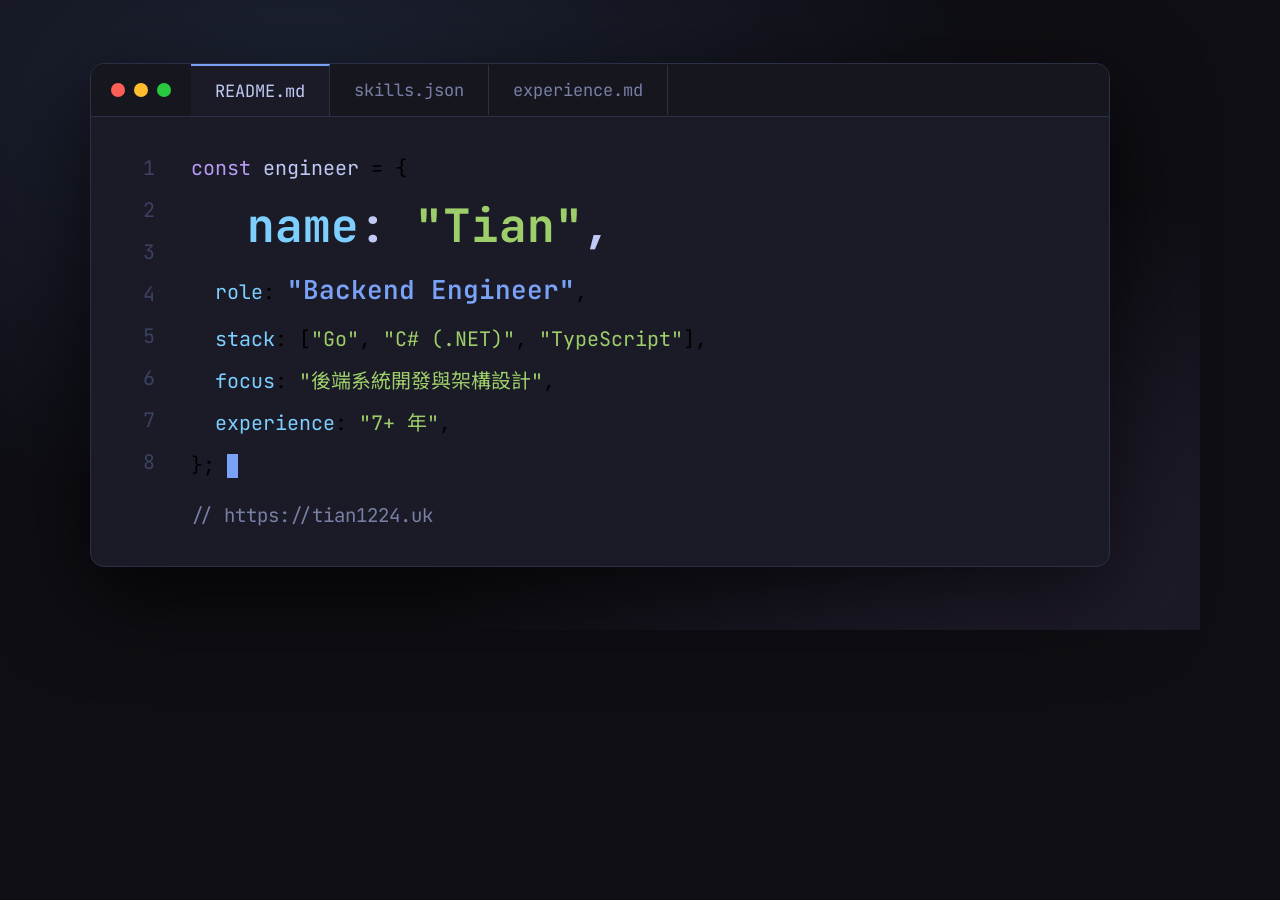
<file: assets/og/og-image.html>
<!DOCTYPE html>
<!-- og-image 原始碼：1200x630 社群分享圖（IDE 編輯器風）。
     產生方式：chrome --headless --screenshot=og-image.png --window-size=1200,630 file:///.../og-image.html -->
<html lang="zh-TW">
<head>
<meta charset="UTF-8">
<link rel="preconnect" href="https://fonts.googleapis.com">
<link href="https://fonts.googleapis.com/css2?family=JetBrains+Mono:wght@400;500;600;700&family=Noto+Sans+TC:wght@400;500;700&display=swap" rel="stylesheet">
<style>
* { margin: 0; padding: 0; box-sizing: border-box; }
body {
    width: 1200px; height: 630px;
    background: #0e0e14;
    font-family: 'JetBrains Mono', 'Noto Sans TC', monospace;
    display: flex; align-items: center; justify-content: center;
    overflow: hidden; position: relative;
}
body::before {
    content: ""; position: absolute; inset: 0;
    background:
        radial-gradient(ellipse 700px 420px at 25% 15%, rgba(122,162,247,0.14), transparent),
        radial-gradient(ellipse 600px 380px at 85% 90%, rgba(187,154,247,0.12), transparent);
}
.win {
    position: relative; width: 1020px;
    background: #1a1b26; border: 1px solid #2c3047; border-radius: 14px;
    box-shadow: 0 30px 90px rgba(0,0,0,0.7); overflow: hidden;
}
.tabs { display: flex; align-items: center; background: #16161e; border-bottom: 1px solid #2c3047; }
.dots { display: flex; gap: 9px; padding: 0 20px; }
.dots span { width: 14px; height: 14px; border-radius: 50%; }
.d1 { background: #ff5f57; } .d2 { background: #febc2e; } .d3 { background: #28c840; }
.tab { padding: 14px 24px; font-size: 17px; color: #787fa5; border-right: 1px solid #2c3047; }
.tab.on { background: #1a1b26; color: #c0caf5; border-top: 2px solid #7aa2f7; }
.bodyx { display: flex; }
.lns { padding: 30px 0; width: 64px; text-align: right; color: #3b4261; font-size: 20px; line-height: 2.1; flex-shrink: 0; }
.code { padding: 30px 36px; font-size: 20px; line-height: 2.1; }
.kw { color: #bb9af7; } .key { color: #7dcfff; } .str { color: #9ece6a; } .pn { color: #c0caf5; }
.name-line { font-size: 46px; font-weight: 700; color: #c0caf5; line-height: 1.6; }
.name-line .str { color: #9ece6a; }
.role { color: #7aa2f7; font-size: 26px; font-weight: 600; }
.url { margin-top: 10px; color: #787fa5; font-size: 19px; }
.cursor { display: inline-block; width: 11px; height: 24px; background: #7aa2f7; vertical-align: middle; }
</style>
</head>
<body>
<div class="win">
    <div class="tabs">
        <div class="dots"><span class="d1"></span><span class="d2"></span><span class="d3"></span></div>
        <div class="tab on">README.md</div>
        <div class="tab">skills.json</div>
        <div class="tab">experience.md</div>
    </div>
    <div class="bodyx">
        <div class="lns">1<br>2<br>3<br>4<br>5<br>6<br>7<br>8</div>
        <div class="code">
            <div><span class="kw">const</span> <span class="pn">engineer</span> = {</div>
            <div class="name-line">&nbsp;&nbsp;<span class="key">name</span>: <span class="str">"Tian"</span>,</div>
            <div>&nbsp;&nbsp;<span class="key">role</span>: <span class="str role">"Backend Engineer"</span>,</div>
            <div>&nbsp;&nbsp;<span class="key">stack</span>: [<span class="str">"Go"</span>, <span class="str">"C# (.NET)"</span>, <span class="str">"TypeScript"</span>],</div>
            <div>&nbsp;&nbsp;<span class="key">focus</span>: <span class="str">"後端系統開發與架構設計"</span>,</div>
            <div>&nbsp;&nbsp;<span class="key">experience</span>: <span class="str">"7+ 年"</span>,</div>
            <div>}; <span class="cursor"></span></div>
            <div class="url">// https://tian1224.uk</div>
        </div>
    </div>
</div>
</body>
</html>
</file>
